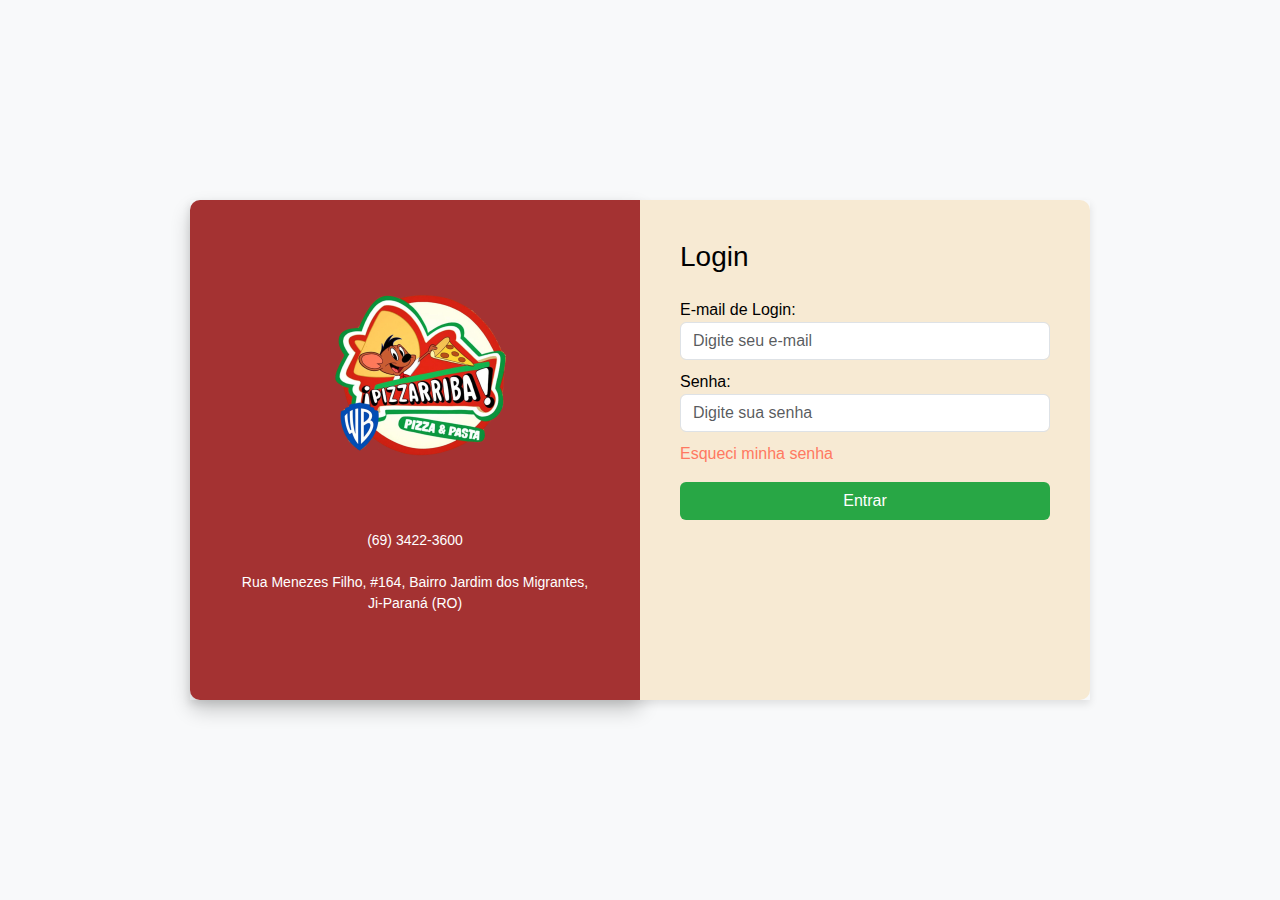
<file: LOGIN/index.html>
<!DOCTYPE html>
<html lang="pt-BR">
<head>
    <meta charset="UTF-8">
    <meta name="viewport" content="width=device-width, initial-scale=1.0">
    <title>Login - Pizzarriba</title>
    <link href="https://cdn.jsdelivr.net/npm/bootstrap@5.3.1/dist/css/bootstrap.min.css" rel="stylesheet">
    <link href="estilo/styles.css" rel="stylesheet">
</head>
<body>

<div class="login-container">
    <div class="login-card">
        <div class="login-left text-center">
            <img src="img/pizzariba.png" alt="Panda Logo">
            <p>(69) 3422-3600</p>
            <p>Rua Menezes Filho, #164, Bairro Jardim dos Migrantes, Ji-Paraná (RO)</p>
        </div>
        <div class="login-right">
            <h3 class="mb-4">Login</h3>
            <form>
                <div class="form-group">
                    <label for="email">E-mail de Login:</label>
                    <input type="email" class="form-control" id="email" placeholder="Digite seu e-mail" required>
                </div>
                <div class="form-group">
                    <label for="senha">Senha:</label>
                    <input type="password" class="form-control" id="senha" placeholder="Digite sua senha" required>
                </div>
                <div class="mb-3">
                    <!-- Botão para abrir o primeiro modal -->
                    <a href="#" class="forgot-password" data-bs-toggle="modal" data-bs-target="#emailModal">Esqueci minha senha</a>
                </div>
                <button type="submit" class="btn btn-green">Entrar</button>
            </form>
        </div>
    </div>
</div>

<!-- Modal para inserir e-mail -->
<div class="modal fade" id="emailModal" tabindex="-1" aria-labelledby="emailModalLabel" aria-hidden="true">
    <div class="modal-dialog">
      <div class="modal-content">
        <div class="modal-header">
          <h5 class="modal-title" id="emailModalLabel">Recuperar Senha</h5>
          <button type="button" class="btn-close" data-bs-dismiss="modal" aria-label="Close"></button>
        </div>
        <div class="modal-body">
          <form id="forgotPasswordForm">
              <div class="form-group">
                  <label for="emailReset">Digite seu e-mail</label>
                  <input type="email" class="form-control" id="emailReset" placeholder="Digite seu e-mail" required>
              </div>
          </form>
        </div>
        <div class="modal-footer">
          <button type="button" class="btn btn-green" id="sendEmailBtn">Enviar</button>
        </div>
      </div>
    </div>
  </div>
  
<!-- Modal de Alerta -->
<div class="modal fade alerta-modal" id="alertaModal" tabindex="-1" aria-labelledby="alertaModalLabel" aria-hidden="true">
    <div class="modal-dialog">
      <div class="modal-content">
        <div class="modal-header">
          <h5 class="modal-title" id="alertaModalLabel">Alerta</h5>
          <button type="button" class="btn-close" data-bs-dismiss="modal" aria-label="Close"></button>
        </div>
        <div class="modal-body">
          O e-mail informado deve ter sido cadastrado anteriormente e com nível de acesso <strong>auxil.administrativo</strong> ou <strong>administrativo</strong>.
        </div>
        <div class="modal-footer">
          <button type="button" class="btn btn-green btn-ok" id="closeAlertaModal">OK</button>
        </div>
      </div>
    </div>
  </div>
  
<!-- Modal 2 - Alterar Senha -->
<div class="modal fade" id="modal2" tabindex="-1" aria-labelledby="modal2Label" aria-hidden="true">
    <div class="modal-dialog">
      <div class="modal-content">
        <div class="modal-header">
          <h5 class="modal-title" id="modal2Label">Alterar Senha</h5>
          <button type="button" class="btn-close" data-bs-dismiss="modal" aria-label="Close"></button>
        </div>
        <div class="modal-body">
          <form>
            <div class="form-group">
              <label for="novaSenha">Nova Senha:</label>
              <input type="password" class="form-control" id="novaSenha" placeholder="Digite a nova senha" required>
            </div>
            <div class="form-group mt-3">
              <label for="confirmarSenha">Confirmar Senha:</label>
              <input type="password" class="form-control" id="confirmarSenha" placeholder="Confirme a nova senha" required>
            </div>
          </form>
        </div>
        <div class="modal-footer">
          <button type="button" class="btn btn-green btn-ok" id="closeModal2">Confirmar</button>
        </div>
      </div>
    </div>
  </div>
  
  
<!-- Modal 3 - Alerta de Senhas Iguais -->
<div class="modal fade" id="modal3" tabindex="-1" aria-labelledby="modal3Label" aria-hidden="true">
    <div class="modal-dialog">
      <div class="modal-content">
        <div class="modal-header">
          <h5 class="modal-title" id="modal3Label">Alerta</h5>
          <button type="button" class="btn-close" data-bs-dismiss="modal" aria-label="Close"></button>
        </div>
        <div class="modal-body">
          <p>As senhas devem ser iguais.</p>
        </div>
        <div class="modal-footer">
          <button type="button" class="btn btn-green btn-ok" id="closeAllModals">OK</button>
        </div>
      </div>
    </div>
  </div>
  
  <script>
      // Controla a sequência de exibição dos modais
      document.getElementById('sendEmailBtn').addEventListener('click', function() {
          // Fecha o modal de e-mail
          var emailModal = bootstrap.Modal.getInstance(document.getElementById('emailModal'));
          emailModal.hide();
          
          // Abre o modal de alerta
          var alertaModal = new bootstrap.Modal(document.getElementById('alertaModal'));
          alertaModal.show();
      });
  
      // Quando o modal de alerta é fechado, abre o modal 2
      document.getElementById('closeAlertaModal').addEventListener('click', function() {
          var alertaModal = bootstrap.Modal.getInstance(document.getElementById('alertaModal'));
          alertaModal.hide();
  
          var modal2 = new bootstrap.Modal(document.getElementById('modal2'));
          modal2.show();
      });
  
      // Quando o modal 2 é fechado, abre o modal 3
      document.getElementById('closeModal2').addEventListener('click', function() {
          var modal2 = bootstrap.Modal.getInstance(document.getElementById('modal2'));
          modal2.hide();
  
          var modal3 = new bootstrap.Modal(document.getElementById('modal3'));
          modal3.show();
      });
      document.getElementById('closeAllModals').addEventListener('click', function() {
        var modal3 = bootstrap.Modal.getInstance(document.getElementById('modal3'));
        modal3.hide(); // Fecha o modal 3

        // Se existirem outros modais abertos, eles também serão fechados
        var modal2 = bootstrap.Modal.getInstance(document.getElementById('modal2'));
        if (modal2) {
            modal2.hide(); // Fecha o modal 2
        }
    });
  </script>
  

<script src="https://cdn.jsdelivr.net/npm/bootstrap@5.3.1/dist/js/bootstrap.bundle.min.js"></script>
</body>
</html>
</file>
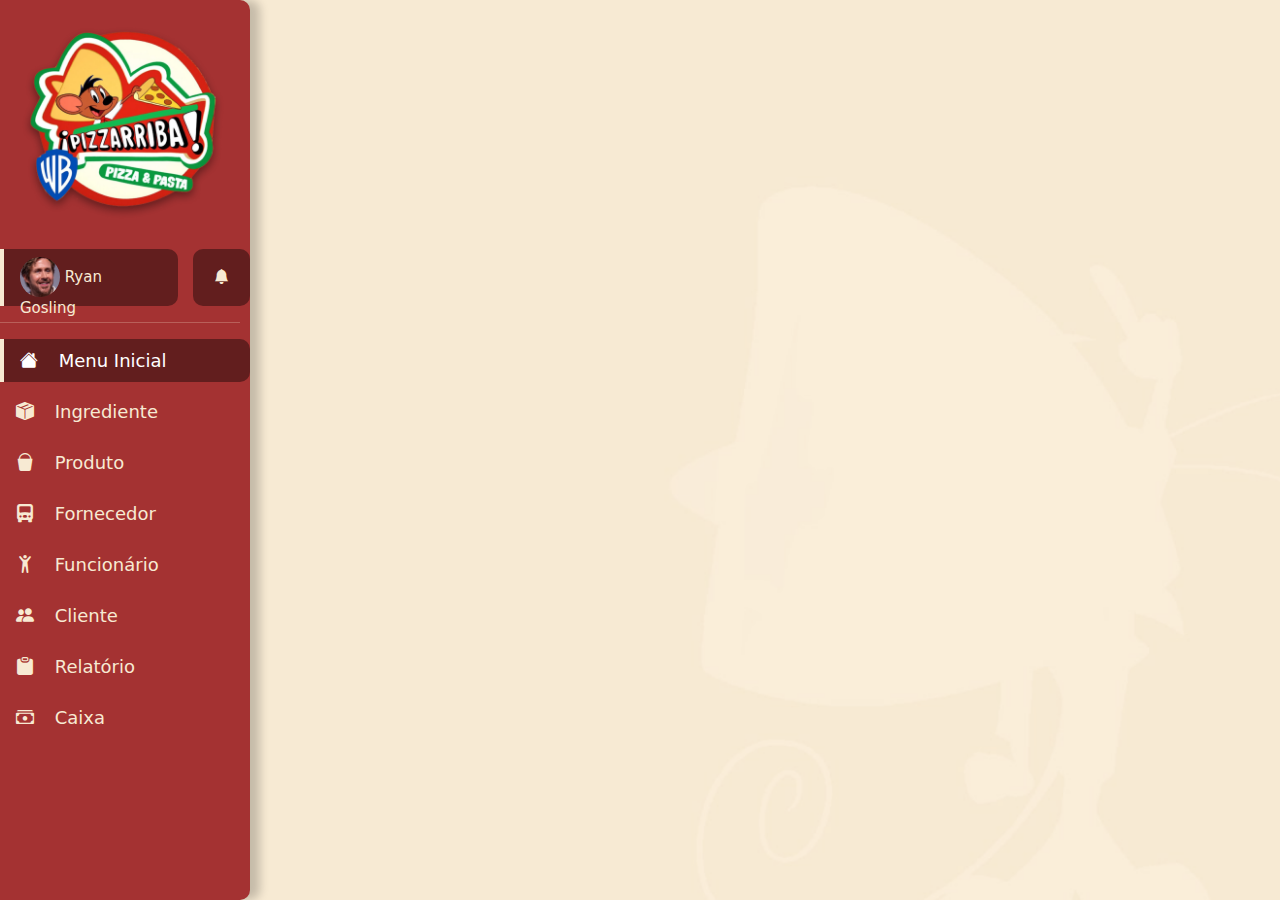
<file: Menu-Inicial-main/menu.html>
<!DOCTYPE html>
<html lang="pt-BR">
<head>
    <meta charset="UTF-8">
    <meta http-equiv="X-UA-Compatible" content="IE=edge">
    <meta name="viewport" content="width=device-width, initial-scale=1.0">
    <link rel="stylesheet" href="css/menu.css">
    <link rel="stylesheet" href="css/bootstrap.css">
    <link rel="stylesheet" href="https://cdn.jsdelivr.net/npm/bootstrap-icons@1.11.3/font/bootstrap-icons.min.css">
    <title>Exemplo de Menu</title>
</head>
<body>
    <div class="page">
        <nav class="slidebar">
            <div class="container">
                <a href="menu.html" class="">
                    <img src="img/logo.png" class="logo">
                </a>
            </div>
            <div class="navbar navbar-expand-md navbar-dark">
                <button class="navbar-toggler" type="button" data-bs-toggle="collapse"
                data-bs-target="#meumenu" aria-controls="meumenu"
                aria-expanded="false" aria-label="Menu Exemplo">
                <span class="navbar-toggler-icon"></span>
                </button>
                <div class="collapse navbar-collapse" id="meumenu">
                    <ul class="nav flex-column">
                        <ul class="profile">
                            <li class="nav-item active-profile esp">
                                <a class="nav-link" href=""><img src="img/fotoperfil.jpg" class="fotoperfil"> Ryan Gosling</a>
                            </li>   
                            <li class="nav-item active-profile notify">
                                <a href="" class="nav-link"><i class="bi bi-bell-fill"></i></a>
                            </li>
                        </ul>
                        <hr class="linha">
                        <li class="nav-item active">
                            <a class="nav-link" href="menu.html"><i class="bi bi-house-fill esp"></i> Menu Inicial</a>
                        </li>
                        <li class="nav-item">
                        <a class="nav-link" href=""><i class="bi bi-box-seam-fill esp"></i> Ingrediente</a>
                        </li>
                        <li class="nav-item">
                            <a class="nav-link" href=""><i class="bi bi-bucket-fill esp"></i> Produto</a>
                        </li>
                        <li class="nav-item">
                            <a class="nav-link" href=""><i class="bi bi-truck-front-fill esp"></i> Fornecedor</a>
                        </li>
                        <li class="nav-item">
                            <a class="nav-link" href=""><i class="bi bi-person-arms-up esp"></i> Funcionário</a>
                        </li>
                        <li class="nav-item">
                            <a class="nav-link" href=""><i class="bi bi-people-fill esp"></i> Cliente</a>
                        </li>
                        <li class="nav-item">
                            <a class="nav-link" href=""><i class="bi bi-clipboard-fill esp"></i> Relatório</a>
                        </li>
                        <li class="nav-item">
                            <a class="nav-link" href=""><i class="bi bi-cash-stack esp"></i> Caixa</a>
                        </li>
                    </ul>
                </div>
           </div>
        </nav>
        <main class="main">
            <div class="container">
            </div>
        </main>
    </div>
    <script src="https://cdn.jsdelivr.net/npm/bootstrap@5.3.3/dist/js/bootstrap.bundle.min.js" integrity="sha384-YvpcrYf0tY3lHB60NNkmXc5s9fDVZLESaAA55NDzOxhy9GkcIdslK1eN7N6jIeHz" crossorigin="anonymous"></script>
</body>
</html>
</file>
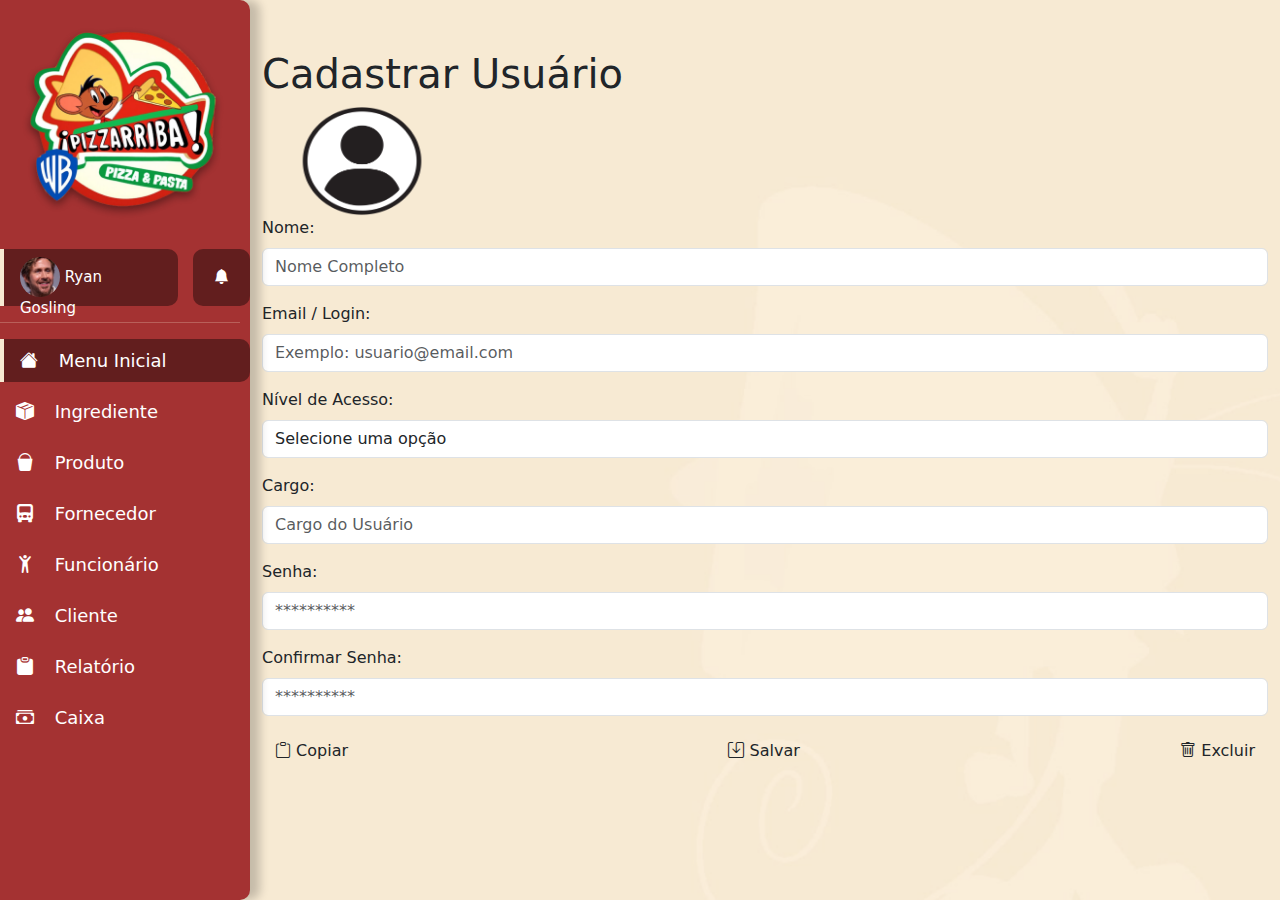
<file: Usuario/cadastro.html>
<!DOCTYPE html>
<html lang="pt-BR">
<head>
    <meta charset="UTF-8">
    <meta http-equiv="X-UA-Compatible" content="IE=edge">
    <meta name="viewport" content="width=device-width, initial-scale=1.0">
    <title>Exemplo de Menu</title>
    <link rel="stylesheet" href="css/bootstrap.css">
    <link rel="stylesheet" href="https://cdn.jsdelivr.net/npm/bootstrap-icons@1.11.3/font/bootstrap-icons.min.css">
    <link rel="stylesheet" href="css/cadastro.css">
</head>
<body>
    <div class="page">
        <nav class="slidebar">
            <div class="container">
                <a href="menu.html" class="">
                    <img src="img/logo.png" class="logo">
                </a>
            </div>
            <div class="navbar navbar-expand-md navbar-dark">
                <button class="navbar-toggler" type="button" data-bs-toggle="collapse"
                data-bs-target="#meumenu" aria-controls="meumenu"
                aria-expanded="false" aria-label="Menu Exemplo">
                <span class="navbar-toggler-icon"></span>
                </button>
                <div class="collapse navbar-collapse" id="meumenu">
                    <ul class="nav flex-column">
                        <ul class="profile">
                            <li class="nav-item active-profile esp">
                                <a class="nav-link" href="#"><img src="img/fotoperfil.jpg" class="fotoperfil"> Ryan Gosling</a>
                            </li>   
                            <li class="nav-item active-profile notify">
                                <a href="#" class="nav-link"><i class="bi bi-bell-fill"></i></a>
                            </li>
                        </ul>
                        <hr class="linha">
                        <li class="nav-item active">
                            <a class="nav-link" href="menu.html"><i class="bi bi-house-fill esp"></i> Menu Inicial</a>
                        </li>
                        <li class="nav-item">
                            <a class="nav-link" href="#"><i class="bi bi-box-seam-fill esp"></i> Ingrediente</a>
                        </li>
                        <li class="nav-item">
                            <a class="nav-link" href="#"><i class="bi bi-bucket-fill esp"></i> Produto</a>
                        </li>
                        <li class="nav-item">
                            <a class="nav-link" href="#"><i class="bi bi-truck-front-fill esp"></i> Fornecedor</a>
                        </li>
                        <li class="nav-item">
                            <a class="nav-link" href="#"><i class="bi bi-person-arms-up esp"></i> Funcionário</a>
                        </li>
                        <li class="nav-item">
                            <a class="nav-link" href="#"><i class="bi bi-people-fill esp"></i> Cliente</a>
                        </li>
                        <li class="nav-item">
                            <a class="nav-link" href="#"><i class="bi bi-clipboard-fill esp"></i> Relatório</a>
                        </li>
                        <li class="nav-item">
                            <a class="nav-link" href="#"><i class="bi bi-cash-stack esp"></i> Caixa</a>
                        </li>
                    </ul>
                </div>
            </div>
        </nav>

        <main class="main">
            <div class="container">
                <h1>Cadastrar Usuário</h1>
  
                <div class="profile-picture">
                  <img src="img/icon.webp" alt="Foto de Perfil" width="200" height="110">
                </div>
              
                <form>
                  <div class="mb-3">
                    <label for="nome" class="form-label">Nome:</label>
                    <input type="text" class="form-control" id="nome" placeholder="Nome Completo">
                  </div>
              
                  <div class="mb-3">
                    <label for="email" class="form-label">Email / Login:</label>
                    <input type="email" class="form-control" id="email" placeholder="Exemplo: usuario@email.com">
                  </div>
              
                  <div class="mb-3">
                    <label for="acesso" class="form-label">Nível de Acesso:</label>
                    <select class="form-control" id="acesso">
                      <option>Selecione uma opção</option>
                      <option>Administrador</option>
                      <option>Usuário Comum</option>
                    </select>
                  </div>
              
                  <div class="mb-3">
                    <label for="cargo" class="form-label">Cargo:</label>
                    <input type="text" class="form-control" id="cargo" placeholder="Cargo do Usuário">
                  </div>
              
                  <div class="mb-3">
                    <label for="senha" class="form-label">Senha:</label>
                    <input type="password" class="form-control" id="senha" placeholder="**********">
                  </div>
              
                  <div class="mb-3">
                    <label for="confirmaSenha" class="form-label">Confirmar Senha:</label>
                    <input type="password" class="form-control" id="confirmaSenha" placeholder="**********">
                  </div>
              
                  <div class="d-flex justify-content-between">
                    <button type="button" class="btn btn-yellow">
                      <i class="bi bi-clipboard"></i>
                      Copiar
                    </button>
                    <button type="button" class="btn btn-green" data-bs-toggle="modal" data-bs-target="#successModal" id="saveBtn">
                        <i class="bi bi-save"></i>
                        Salvar
                      </button>
                    <button type="button" class="btn btn-red" data-bs-toggle="modal" data-bs-target="#deleteModal">
                        <i class="bi bi-trash"></i>
                        Excluir
                      </button>
                  </div>
                </form>
            </div>
            <div class="modal fade" id="deleteModal" tabindex="-1" aria-labelledby="deleteModalLabel" aria-hidden="true">
                <div class="modal-dialog">
                  <div class="modal-content">
                    <div class="modal-header">
                      <h5 class="modal-title" id="deleteModalLabel">Excluir</h5>
                      <button type="button" class="btn-close" data-bs-dismiss="modal" aria-label="Close"></button>
                    </div>
                    <div class="modal-body">
                      Confirmar Exclusão?
                    </div>
                    <div class="modal-footer">
                      <button type="button" class="btn btn-green" data-bs-dismiss="modal">Sim</button>
                      <button type="button" class="btn btn-red" data-bs-dismiss="modal">Não</button>
                    </div>
                  </div>
                </div>
              </div>
              
        </main>
    </div>
    <div class="modal fade" id="deleteModal" tabindex="-1" aria-labelledby="deleteModalLabel" aria-hidden="true">
        <div class="modal-dialog">
          <div class="modal-content">
            <div class="modal-header">
              <h5 class="modal-title" id="deleteModalLabel">Excluir</h5>
              <button type="button" class="btn-close" data-bs-dismiss="modal" aria-label="Close"></button>
            </div>
            <div class="modal-body">
              Confirmar Exclusão?
            </div>
            <div class="modal-footer">
              <button type="button" class="btn btn-green" id="confirmDelete">Sim</button>
              <button type="button" class="btn btn-red" data-bs-dismiss="modal">Não</button>
            </div>
          </div>
        </div>
      </div>
      
     <!-- Success Modal HTML -->
<div class="modal fade modal-success" id="successModal" tabindex="-1" aria-labelledby="successModalLabel" aria-hidden="true">
    <div class="modal-dialog">
      <div class="modal-content">
        <div class="modal-header">
          <h5 class="modal-title" id="successModalLabel">Cadastro Salvo</h5>
          <button type="button" class="btn-close" data-bs-dismiss="modal" aria-label="Close"></button>
        </div>
        <div class="modal-body">
          O cadastro foi salvo com sucesso.
        </div>
        <div class="modal-footer">
          <button type="button" class="btn btn-success" data-bs-dismiss="modal">OK</button>
        </div>
      </div>
    </div>
  </div>
  
  <!-- Delete Modal HTML (For completeness) -->
  <div class="modal fade" id="deleteModal" tabindex="-1" aria-labelledby="deleteModalLabel" aria-hidden="true">
    <div class="modal-dialog">
      <div class="modal-content">
        <div class="modal-header">
          <h5 class="modal-title" id="deleteModalLabel">Excluir</h5>
          <button type="button" class="btn-close" data-bs-dismiss="modal" aria-label="Close"></button>
        </div>
        <div class="modal-body">
          Confirmar Exclusão?
        </div>
        <div class="modal-footer">
          <button type="button" class="btn btn-green" id="confirmDelete">Sim</button>
          <button type="button" class="btn btn-red" data-bs-dismiss="modal">Não</button>
        </div>
      </div>
    </div>
  </div>
  
  <!-- JavaScript to handle form submission and success modal -->
  <script>
    document.getElementById('saveBtn').addEventListener('click', function() {
      // Here you can add your form submission logic (AJAX, etc.)
      console.log('Form saved!');
      // Show success modal automatically
      var successModal = new bootstrap.Modal(document.getElementById('successModal'));
      successModal.show();
    });
  
    document.getElementById('confirmDelete').addEventListener('click', function() {
      console.log('Usuário excluído!');
      var deleteModal = bootstrap.Modal.getInstance(document.getElementById('deleteModal'));
      deleteModal.hide();
    });
  </script>
    <!-- Bootstrap JS -->
    <script src="https://cdn.jsdelivr.net/npm/bootstrap@5.3.3/dist/js/bootstrap.bundle.min.js" integrity="sha384-YvpcrYf0tY3lHB60NNkmXc5s9fDVZLESaAA55NDzOxhy9GkcIdslK1eN7N6jIeHz" crossorigin="anonymous"></script>
</body>
</html>
</file>
<file: LOGIN/estilo/styles.css>
body {
    font-family: 'Segoe UI', Tahoma, Geneva, Verdana, sans-serif;
    background-color: #f8f9fa;
}

.login-container {
    display: flex;
    height: 100vh;
    justify-content: center;
    align-items: center;
    padding: 10px;
}

.login-card {
    display: flex;
    flex-direction: row;
    width: 900px;
    height: 500px;
    box-shadow: 0 4px 8px rgba(0, 0, 0, 0.1);
}

.login-left {
    background-color: #A43232;
    width: 50%;
    padding: 50px;
    color: white;
    display: flex;
    flex-direction: column;
    justify-content: center;
    align-items: center;
    border-top-left-radius: 10px;
    border-bottom-left-radius: 10px;
    box-shadow: 0px 10px 20px rgba(0, 0, 0, 0.2); /* Sombra vertical */
}

.login-left img {
    max-width: 80%;
    margin-bottom: 50px;
}

.login-left p {
    font-size: 14px;
    margin-top: 5px;
}

.login-right {
    background-color: #F7EAD3;
    width: 50%;
    padding: 40px;
    color: black;
    border-top-right-radius: 10px;
    border-bottom-right-radius: 10px;
}

.form-control {
    margin-bottom: 10px;
}

.btn-green {
    background-color: #28a745;
    color: white;
    width: 100%;
}

.btn-green:hover {
    background-color: #218838;
}

.forgot-password {
    color: #ff7961;
    text-decoration: none;
}

.forgot-password:hover {
    text-decoration: underline;
}

.alerta-modal .modal-content {
    background-color: #555555;
    color: white;
    text-align: center;
}

.alerta-modal .btn-ok {
    background-color: #28a745;
    color: white;
    width: 100%;
    margin-top: 20px;
}

.alerta-modal .btn-ok:hover {
    background-color: #218838;
}

/* Responsividade: Ajuste o layout para colunas verticais quando a tela for menor */
@media (max-width: 768px) {
    .login-card {
        flex-direction: column;
        width: 100%;
        height: auto;
    }
    
    .login-left, .login-right {
        width: 100%;
        border-radius: 0;
    }
    
    .login-left {
        border-top-left-radius: 10px;
        border-top-right-radius: 10px;
        border-bottom-left-radius: 0;
        border-bottom-right-radius: 0;
    }

    .login-right {
        border-top-left-radius: 0;
        border-top-right-radius: 0;
        border-bottom-left-radius: 10px;
        border-bottom-right-radius: 10px;
        padding: 20px;
    }
}


/* Responsividade: Quando a tela for menor, a parte vermelha vai para cima e a amarela para baixo */
@media (max-width: 800px) {
    .container {
        flex-direction: column;
    }

    .login-left {
        order: 1;
        margin-right: 0; /* Remove o espaçamento lateral */
        margin-bottom: 10px; /* Espaço entre as caixas ao mudar para a vertical */
    }

    .login-right {
        order: 2;
    }
}
</file>
<file: Menu-Inicial-main/css/menu.css>
body{
    margin: 0;
    background-image: url("../img/fundo.png");
    background-repeat: no-repeat;
    background-size: cover;
    background-position: center;
    background-attachment: fixed;
}
.nav-item:hover{
    background-color: rgba(0, 0, 0, 0.40);
    border-top-right-radius: 10px;
    border-bottom-right-radius: 10px;
}
.main{
    margin-top: 50px;
    width: 100%;
}
.page{
    position: relative;
    display: flex;
    flex-direction: column;
}
.slidebar{
    background-color: #A43232;
    display: flex;
    border-top-right-radius: 0px;
    border-bottom-right-radius: 10px;
    border-bottom-left-radius: 10px;
    box-shadow: 10px 0px 10px rgba(0, 0, 0, 0.2);
}
.logo{
    width: 230px;
    object-position: -10px;
}
a:visited{
    color: #F7EAD3;
}
.linha{
    color: #F7EAD3;
    width: 240px;
    margin-top: 8px;
}
.fotoperfil{
    width: 40px;
    height: 40px;
    object-fit: cover;
    object-position: center;
    border-radius: 30px;
}
.nav-item{
    font-size: 18px;
    margin-bottom: 8px;
}
.active{
    background-color: rgba(0, 0, 0, 0.40);
    border-top-right-radius: 10px;
    border-bottom-right-radius: 10px;
    border-left: solid #F7EAD3 4px;
    color: white;
}
.profile{
    display: flex;
    padding: 0px;
    height: 65px;
}
.active-profile{
    background-color: rgba(0, 0, 0, 0.40);
    border-top-right-radius: 10px;
    border-bottom-right-radius: 10px;
    display: block;
    font-size: 15px;
    border-left: solid #F7EAD3 4px;
    color: white;
}
.notify{
    border-radius: 10px;
    padding: 9px 5px 0px 5px;
    color: #F7EAD3;
    border: none;
}
.notify:hover{
    color: white;
}
.esp{
    margin-right: 15px;
}
@media (min-width: 640px) {
    .page{
        flex-direction: row;
    }
    .slidebar{
        height: 100vh;
        width: auto;
        position: sticky;
        top: 0;
        display: block;
        border-top-right-radius: 10px;
        border-bottom-right-radius: 10px;
        border-bottom-left-radius: 0px;
        width: 250px;
    }
}
</file>
<file: Usuario/css/cadastro.css>
body {
    margin: 0;
    background-image: url("../img/fundo.png");
    background-repeat: no-repeat;
    background-size: cover;
    background-position: center;
    background-attachment: fixed;
}

.nav-item:hover {
    background-color: rgba(0, 0, 0, 0.40);
    border-top-right-radius: 10px;
    border-bottom-right-radius: 10px;
}

.main {
    margin-top: 50px;
    width: 100%;
}

.page {
    position: relative;
    display: flex;
    flex-direction: column;
}

.slidebar {
    background-color: #A43232;
    display: flex;
    border-top-right-radius: 0px;
    border-bottom-right-radius: 10px;
    border-bottom-left-radius: 10px;
    box-shadow: 10px 0px 10px rgba(0, 0, 0, 0.2);
}

.logo {
    width: 230px;
    object-position: -10px;
}

a:visited {
    color: #F7EAD3;
}

.linha {
    color: #F7EAD3;
    width: 240px;
    margin-top: 8px;
}

.fotoperfil {
    width: 40px;
    height: 40px;
    object-fit: cover;
    object-position: center;
    border-radius: 30px;
}

.nav-item {
    font-size: 18px;
    margin-bottom: 8px;
}

.active {
    background-color: rgba(0, 0, 0, 0.40);
    border-top-right-radius: 10px;
    border-bottom-right-radius: 10px;
    border-left: solid #F7EAD3 4px;
    color: white;
}

.profile {
    display: flex;
    padding: 0px;
    height: 65px;
}

.active-profile {
    background-color: rgba(0, 0, 0, 0.40);
    border-top-right-radius: 10px;
    border-bottom-right-radius: 10px;
    display: block;
    font-size: 15px;
    border-left: solid #F7EAD3 4px;
    color: white;
}

.notify {
    border-radius: 10px;
    padding: 9px 5px 0px 5px;
    color: #F7EAD3;
    border: none;
}

.notify:hover {
    color: white;
}

.esp {
    margin-right: 15px;
}

@media (min-width: 640px) {
    .page {
        flex-direction: row;
    }

    .slidebar {
        height: 100vh;
        width: auto;
        position: sticky;
        top: 0;
        display: block;
        border-top-right-radius: 10px;
        border-bottom-right-radius: 10px;
        border-bottom-left-radius: 0px;
        width: 250px;
    }
}
</file>
